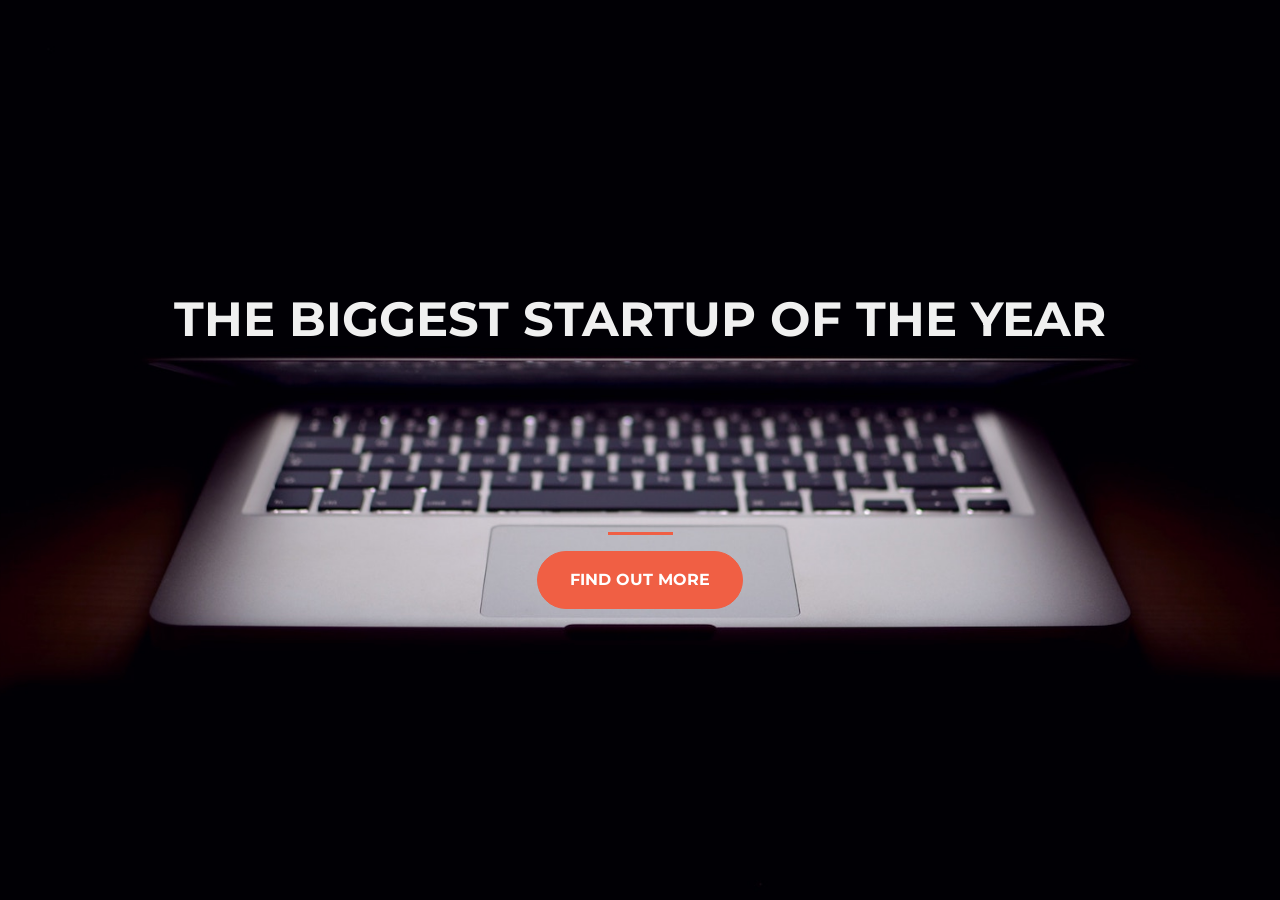
<file: index.html>
<!DOCTYPE html>
<html>
  <head>
    <title>Startup</title>
    <!-- Required meta tags -->
    <meta charset="utf-8">
    <meta name="viewport" content="width=device-width, initial-scale=1">

    <!-- Google Fonts -->
    <link href="https://fonts.googleapis.com/css?family=Montserrat" rel="stylesheet">

    <!-- Bootstrap CSS from a CDN. This way you don't have to include the bootstrap file yourself -->
    <link rel="stylesheet" href="https://stackpath.bootstrapcdn.com/bootstrap/4.3.1/css/bootstrap.min.css" integrity="sha384-ggOyR0iXCbMQv3Xipma34MD+dH/1fQ784/j6cY/iJTQUOhcWr7x9JvoRxT2MZw1T" crossorigin="anonymous">
    
    <!-- Your own stylesheet -->
    <link rel="stylesheet" type="text/css" href="style.css">
  </head>
  <body>
    <div class="container d-flex align-items-center h-100">
      <div class="row">
        <header class="text-center col-12">
          <h1 class="text-uppercase"><strong>The biggest startup of the year</strong></h1>
        </header>
        <div class="buffer col-12"></div>
        <section class="text-center col-12">
          <hr>
           <a href="https://mailchi.mp/836a431d074a/ztmstudents"><button type="button" class="btn btn-primary btn-xl">Find out more</button> </a>
        </section>
      </div>
    </div>
  </body>
</html>
</file>
<file: style.css>
body,
html {
  width: 100%;
  height: 100%;
  font-family: 'Montserrat', sans-serif;
  background: url(header.jpg) no-repeat center center fixed; 
  -webkit-background-size: cover;
  -moz-background-size: cover;
  -o-background-size: cover;
  background-size: cover;
}

h1 {
  font-size: 3em;
  color: #f0f0f0;
}

hr {
  border-color: #f05f44;
  border-width: 3px;
  max-width: 65px;

}

.buffer {
  height: 10rem;
}

.btn{
  font-weight: 700;
  border-radius: 300px;
  text-transform: uppercase;
}
.btn-primary{
  background-color:#f05f44;
  border-color:#f05f44;
}

.btn-primary:hover{
  background-color:#ee4b08;
  border-color:#ee4b08;
  border-width: 4px;
}

.btn-xl {
  padding: 1rem 2rem;
}
</file>
<file: 5.2 style.css.css>
body,
html {
  width: 100%;
  height: 100%;
  font-family: 'Montserrat', sans-serif;
  background: url(header.jpg) no-repeat center center fixed; 
  -webkit-background-size: cover;
  -moz-background-size: cover;
  -o-background-size: cover;
  background-size: cover;
}

h1 {
  font-size: 3em;
  color: #f0f0f0;
}

hr {
  border-color: #f05f44;
  border-width: 3px;
  max-width: 65px;

}

.buffer {
  height: 10rem;
}

.btn{
  font-weight: 700;
  border-radius: 300px;
  text-transform: uppercase;
}
.btn-primary{
  background-color:#f05f44;
  border-color:#f05f44;
}

.btn-primary:hover{
  background-color:#ee4b08;
  border-color:#ee4b08;
  border-width: 4px;
}

.btn-xl {
  padding: 1rem 2rem;
}
</file>
